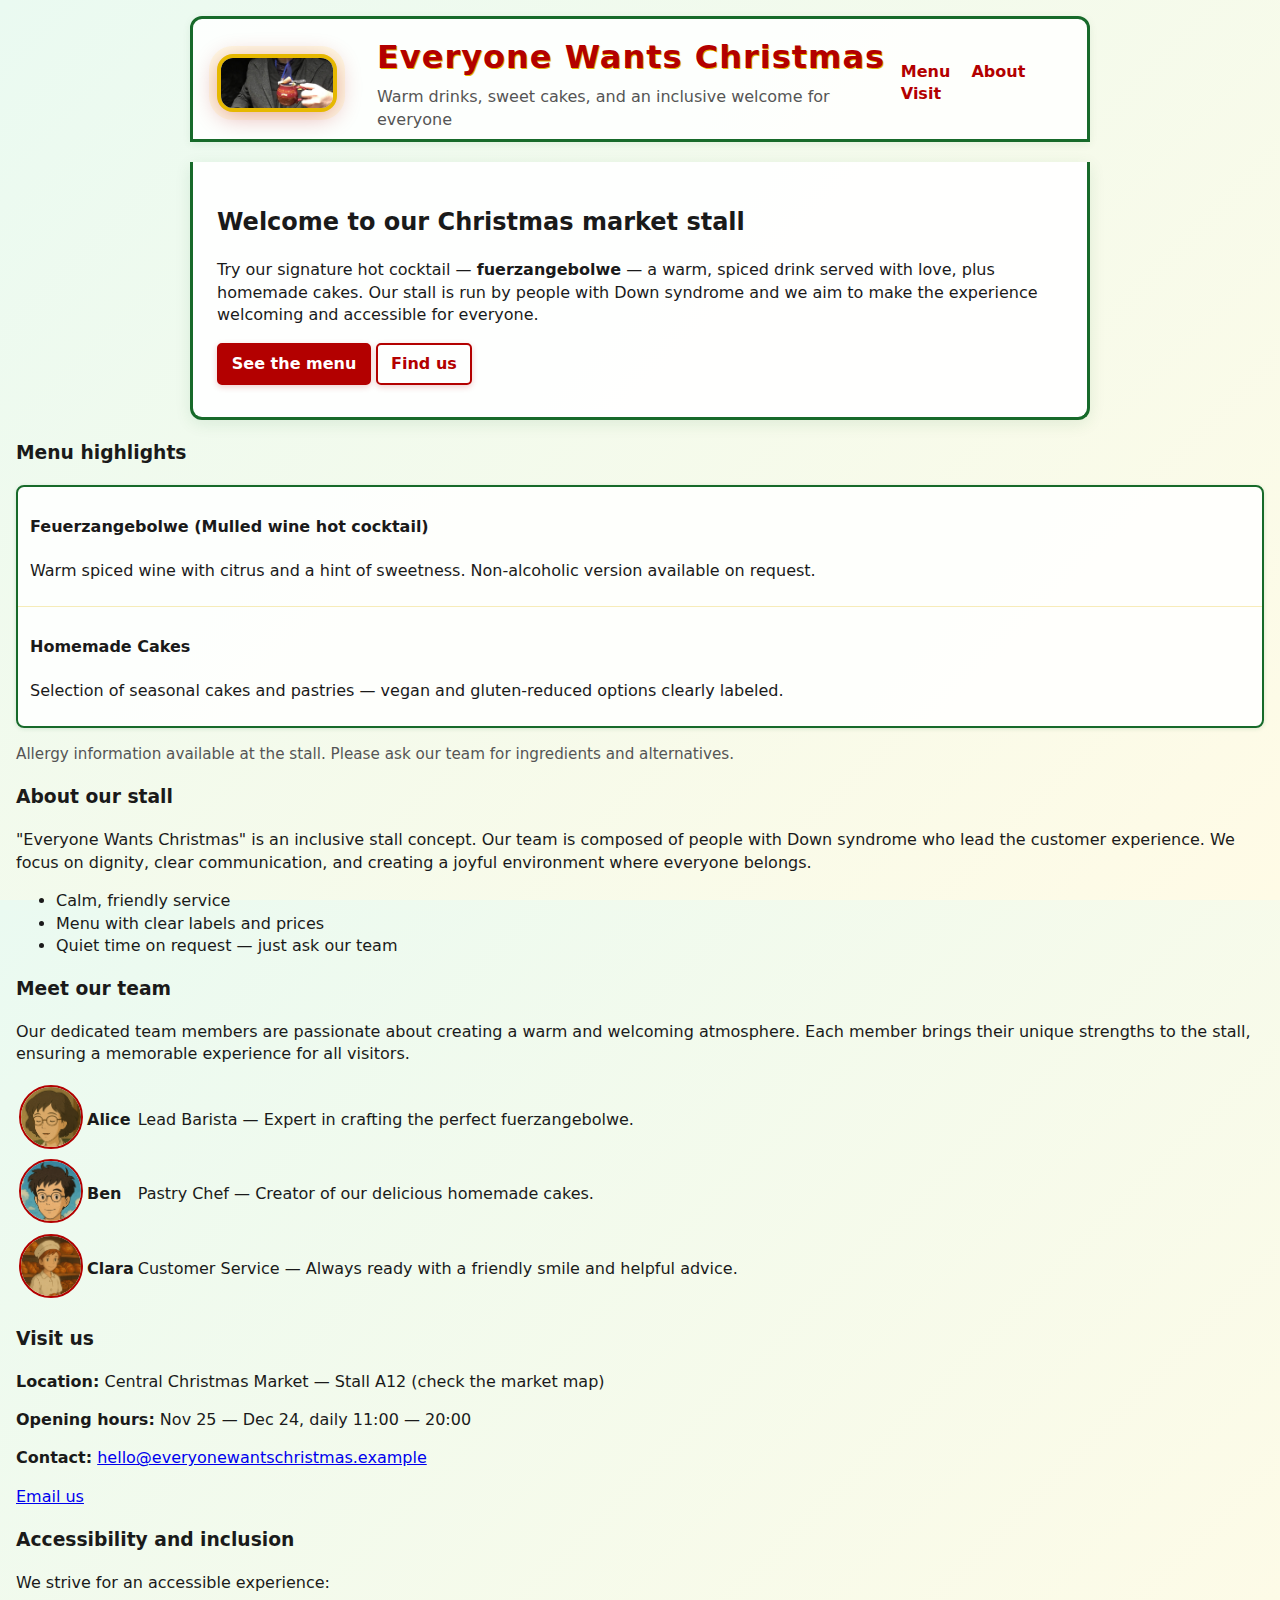
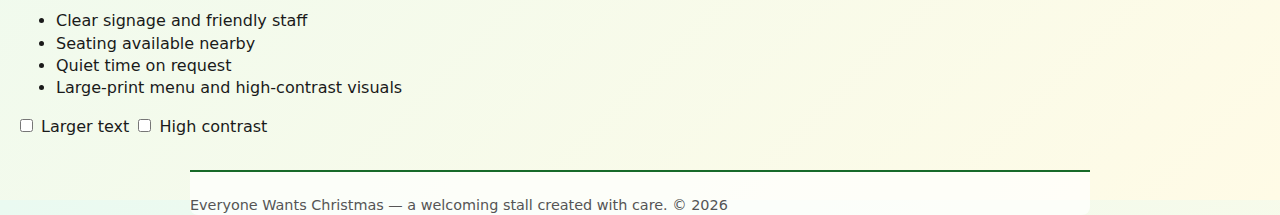
<file: index.html>
<!doctype html>
<html lang="en">
<head>
  <meta charset="utf-8" />
  <meta name="viewport" content="width=device-width,initial-scale=1" />
  <title>Everyone Wants Christmas — Christmas Market Stall</title>
  <link rel="stylesheet" href="styles.css" />
  <meta name="description" content="Everyone Wants Christmas — inclusive Christmas market stall selling fuerzangebolwe mulled wine and cake. Staffed by people with Down syndrome.">
</head>
<body>
  <a class="skip-link" href="#main">Skip to main content</a>

  <header class="site-header" role="banner">
    <div class="header-inner">
      <div class="fuerbanner-wrap" style="display:flex;align-items:center;gap:1.5rem;width:100%;">
        <img 
          src="Img/fuerbanner.JPG" 
          alt="The image shows a close-up of someone holding a small red ceramic mug with both hands partly visible. The focus is on the drink rather than the person." 
          class="fuerbanner-img" />
        <div style="flex:1;min-width:0;">
          <h1 class="site-title" style="margin-bottom:0.2em;">Everyone Wants Christmas</h1>
          <p class="tagline">Warm drinks, sweet cakes, and an inclusive welcome for everyone</p>
        </div>
      </div>
      <nav aria-label="Primary" class="main-nav">
        <a href="#menu">Menu</a>
        <a href="#about">About</a>
        <a href="#visit">Visit</a>
      </nav>
    </div>
  </header>

  <main id="main" tabindex="-1">
    <section class="hero" role="region" aria-labelledby="hero-heading">
      <h2 id="hero-heading">Welcome to our Christmas market stall</h2>
      <p class="hero-text">Try our signature hot cocktail — <strong>fuerzangebolwe</strong> — a warm, spiced drink served with love, plus homemade cakes. Our stall is run by people with Down syndrome and we aim to make the experience welcoming and accessible for everyone.</p>
      <p><a class="cta" href="#menu">See the menu</a> <a class="cta secondary" href="#visit">Find us</a></p>
    </section>

    <section id="menu" class="menu" role="region" aria-labelledby="menu-heading">
      <h3 id="menu-heading">Menu highlights</h3>
      <ul class="menu-list">
        <li>
          <h4>Feuerzangebolwe (Mulled wine hot cocktail)</h4>
          <p>Warm spiced wine with citrus and a hint of sweetness. Non-alcoholic version available on request.</p>
        </li>
        <li>
          <h4>Homemade Cakes</h4>
          <p>Selection of seasonal cakes and pastries — vegan and gluten-reduced options clearly labeled.</p>
        </li>
      </ul>
      <p class="allergy-note">Allergy information available at the stall. Please ask our team for ingredients and alternatives.</p>
    </section>

    <section id="about" class="about" role="region" aria-labelledby="about-heading">
      <h3 id="about-heading">About our stall</h3>
      <p>"Everyone Wants Christmas" is an inclusive stall concept. Our team is composed of people with Down syndrome who lead the customer experience. We focus on dignity, clear communication, and creating a joyful environment where everyone belongs.</p>
      <ul>
        <li>Calm, friendly service</li>
        <li>Menu with clear labels and prices</li>
        <li>Quiet time on request — just ask our team</li>
      </ul>
    </section>

    <section id="team" class="team" role="region" aria-labelledby="team-heading">
      <h3 id="team-heading">Meet our team</h3>
      <p>Our dedicated team members are passionate about creating a warm and welcoming atmosphere. Each member brings their unique strengths to the stall, ensuring a memorable experience for all visitors.</p>
      <table class="team-table" aria-label="Meet our team"
        <tbody>
          <tr>
            <td>
              <img src="Img/alice.png" alt="Alice is smiling, has long brown hair and wears glasses" class="teamImage" />
            </td>
            <td><strong>Alice</strong></td>
            <td>Lead Barista — Expert in crafting the perfect fuerzangebolwe.</td>
          </tr>
          <tr>
            <td>
                <img src="Img/ben.png" alt="Ben has breezed dark hair and wears glasses" class="teamImage" />
            </td>
            <td><strong>Ben</strong></td>
            <td>Pastry Chef — Creator of our delicious homemade cakes.</td>
          </tr>
          <tr>
            <td>
                <img src="Img/clara.png" alt="Clara is the chef with the chef hat!" class="teamImage" />
            </td>
            </td>
            <td><strong>Clara</strong></td>
            <td>Customer Service — Always ready with a friendly smile and helpful advice.</td>
          </tr>
        </tbody>
      </table>

    <section id="visit" class="visit" role="region" aria-labelledby="visit-heading">
      <h3 id="visit-heading">Visit us</h3>
      <p><strong>Location:</strong> Central Christmas Market — Stall A12 (check the market map)</p>
      <p><strong>Opening hours:</strong> Nov 25 — Dec 24, daily 11:00 — 20:00</p>
      <p><strong>Contact:</strong> <a href="mailto:hello@everyonewantschristmas.example">hello@everyonewantschristmas.example</a></p>
      <p><a class="visit-btn" href="mailto:hello@everyonewantschristmas.example?subject=Visit%20info">Email us</a></p>
    </section>

    <section class="accessibility" role="region" aria-labelledby="access-heading">
      <h3 id="access-heading">Accessibility and inclusion</h3>
      <p>We strive for an accessible experience:</p>
      <ul>
        <li>Clear signage and friendly staff</li>
        <li>Seating available nearby</li>
        <li>Quiet time on request</li>
        <li>Large-print menu and high-contrast visuals</li>
      </ul>
      <div class="access-controls" aria-hidden="false">
        <label><input id="toggle-large" type="checkbox" aria-controls="main"> Larger text</label>
        <label><input id="toggle-contrast" type="checkbox" aria-controls="main"> High contrast</label>
      </div>
    </section>
  </main>

  <footer class="site-footer" role="contentinfo">
    <p>Everyone Wants Christmas — a welcoming stall created with care. &copy; <span id="year"></span></p>
  </footer>

  <script src="script.js" defer></script>
</body>
</html>
</file>
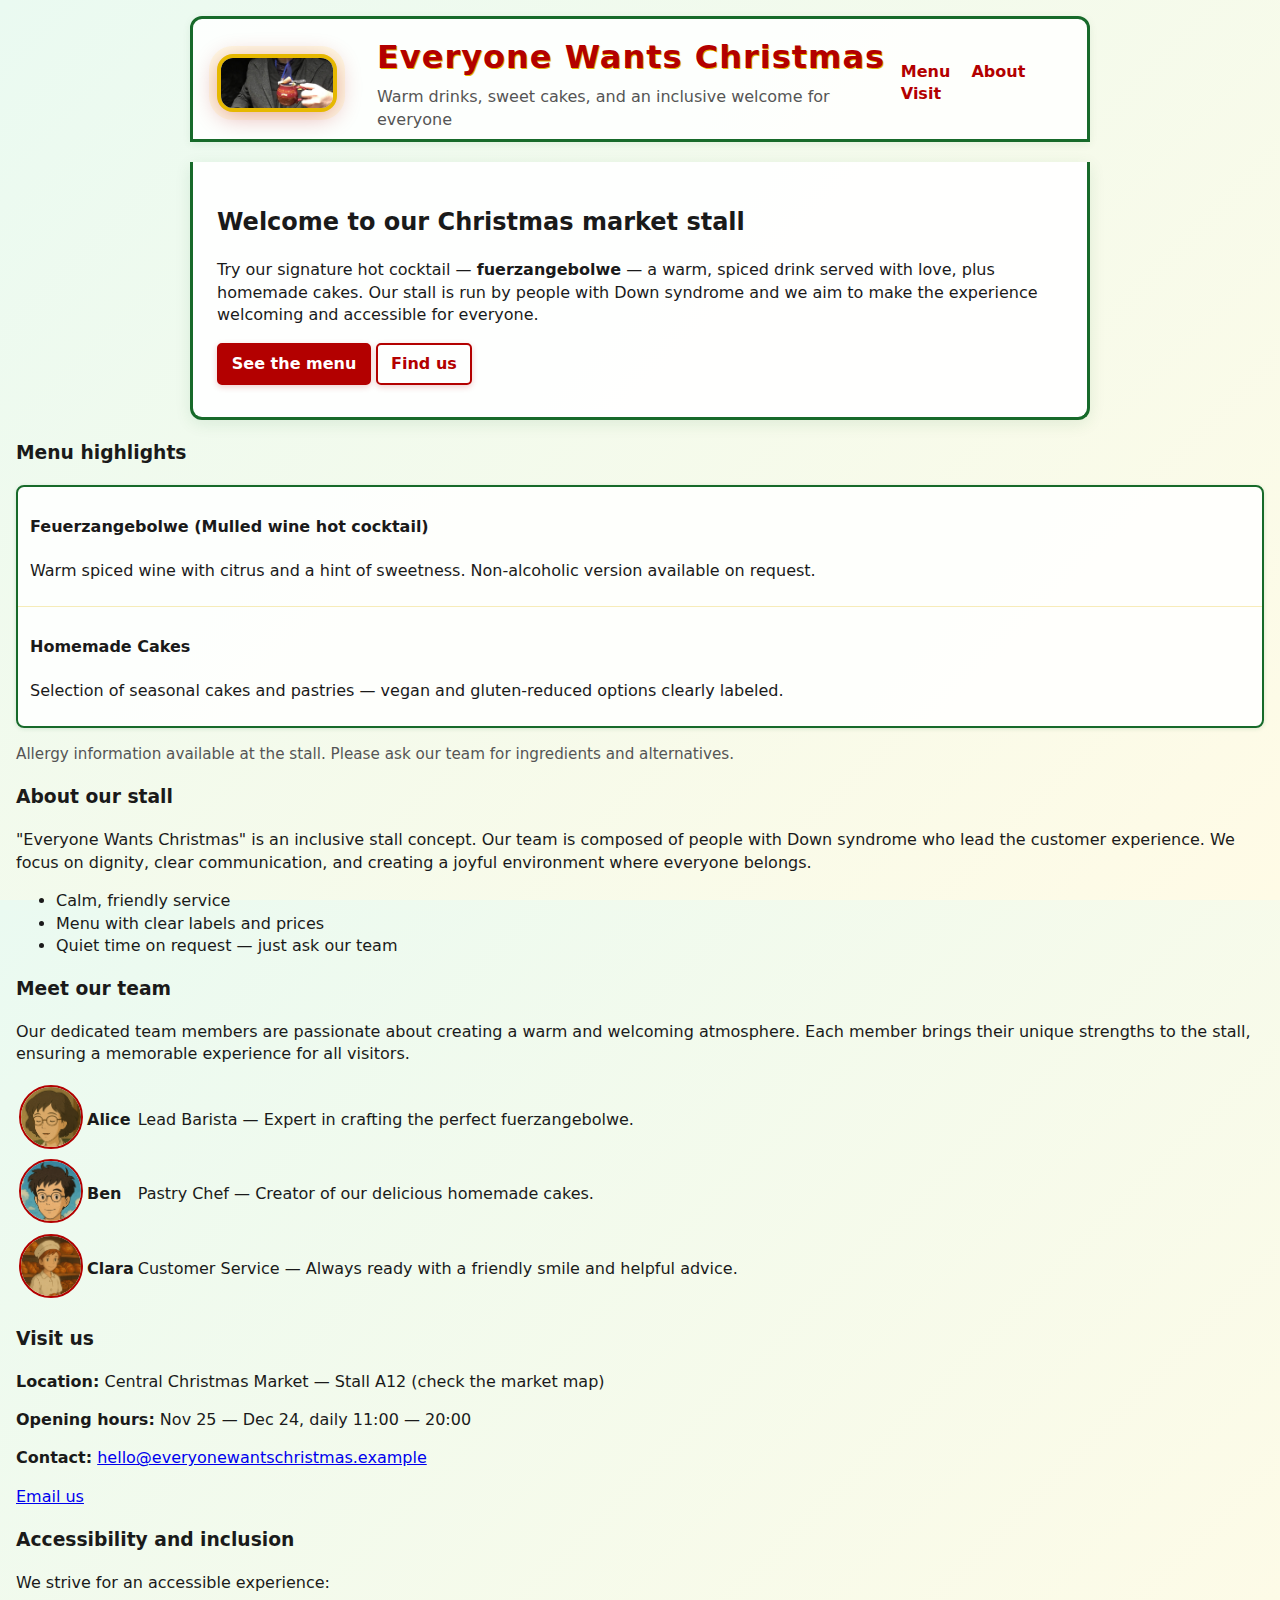
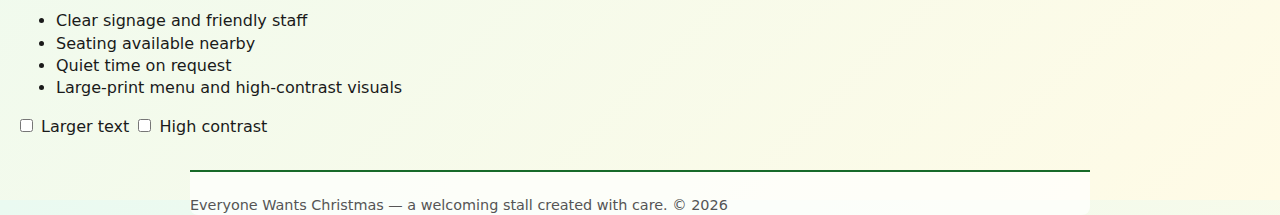
<file: Unaccessible/index.html>
<!doctype html>
<html lang="en">
<head>
  <meta charset="utf-8" />
  <meta name="viewport" content="width=device-width,initial-scale=1" />
  <title>Everyone Wants Christmas — Christmas Market Stall</title>
  <link rel="stylesheet" href="../styles.css" />
  <meta name="description" content="Everyone Wants Christmas — inclusive Christmas market stall selling fuerzangebolwe mulled wine and cake. Staffed by people with Down syndrome.">
</head>
<body>

  <header class="site-header" role="banner">
    <div class="header-inner">
      <div class="fuerbanner-wrap" style="display:flex;align-items:center;gap:1.5rem;width:100%;">
        <img src="../Img/fuerbanner.JPG" class="fuerbanner-img" />
        <div style="flex:1;min-width:0;">
          <h1 class="site-title" style="margin-bottom:0.2em;">Everyone Wants Christmas</h1>
          <p class="tagline">Warm drinks, sweet cakes, and an inclusive welcome for everyone</p>
        </div>
      </div>
      <nav aria-label="Primary" class="main-nav">
        <a href="#menu">Menu</a>
        <a href="#about">About</a>
        <a href="#visit">Visit</a>
      </nav>
    </div>
  </header>

  <main id="main" tabindex="-1">
    <section class="hero" role="region">
      <h2 id="hero-heading">Welcome to our Christmas market stall</h2>
      <p class="hero-text">Try our signature hot cocktail — <strong>fuerzangebolwe</strong> — a warm, spiced drink served with love, plus homemade cakes. Our stall is run by people with Down syndrome and we aim to make the experience welcoming and accessible for everyone.</p>
      <p><a class="cta" href="#menu">See the menu</a> <a class="cta secondary" href="#visit">Find us</a></p>
    </section>

    <section id="menu" class="menu" role="region">
      <h3 id="menu-heading">Menu highlights</h3>
      <ul class="menu-list">
        <li>
          <h4>Feuerzangebolwe (Mulled wine hot cocktail)</h4>
          <p>Warm spiced wine with citrus and a hint of sweetness. Non-alcoholic version available on request.</p>
        </li>
        <li>
          <h4>Homemade Cakes</h4>
          <p>Selection of seasonal cakes and pastries — vegan and gluten-reduced options clearly labeled.</p>
        </li>
      </ul>
      <p class="allergy-note">Allergy information available at the stall. Please ask our team for ingredients and alternatives.</p>
    </section>

    <section id="about" class="about" role="region">
      <h3 id="about-heading">About our stall</h3>
      <p>"Everyone Wants Christmas" is an inclusive stall concept. Our team is composed of people with Down syndrome who lead the customer experience. We focus on dignity, clear communication, and creating a joyful environment where everyone belongs.</p>
      <ul>
        <li>Calm, friendly service</li>
        <li>Menu with clear labels and prices</li>
        <li>Quiet time on request — just ask our team</li>
      </ul>
    </section>

    <section id="team" class="team" role="region" aria-labelledby="team-heading">
      <h3 id="team-heading">Meet our team</h3>
      <p>Our dedicated team members are passionate about creating a warm and welcoming atmosphere. Each member brings their unique strengths to the stall, ensuring a memorable experience for all visitors.</p>
      <table class="team-table" aria-label="Meet our team"
        <tbody>
          <tr>
            <td>
              <img src="../Img/alice.png" class="teamImage"/>
            </td>
            <td><strong>Alice</strong></td>
            <td>Lead Barista — Expert in crafting the perfect fuerzangebolwe.</td>
          </tr>
          <tr>
            <td>
                 <img src="../Img/ben.png" class="teamImage" />
            </td>
            </td>
            <td><strong>Ben</strong></td>
            <td>Pastry Chef — Creator of our delicious homemade cakes.</td>
          </tr>
          <tr>
            <td>
                 <img src="../Img/clara.png" class="teamImage"/>
            </td>
            </td>
            <td><strong>Clara</strong></td>
            <td>Customer Service — Always ready with a friendly smile and helpful advice.</td>
          </tr>
        </tbody>
      </table>

    <section id="visit" class="visit" role="region" aria-labelledby="visit-heading">
      <h3 id="visit-heading">Visit us</h3>
      <p><strong>Location:</strong> Central Christmas Market — Stall A12 (check the market map)</p>
      <p><strong>Opening hours:</strong> Nov 25 — Dec 24, daily 11:00 — 20:00</p>
      <p><strong>Contact:</strong> <a href="mailto:hello@everyonewantschristmas.example">hello@everyonewantschristmas.example</a></p>
      <p><a class="visit-btn" href="mailto:hello@everyonewantschristmas.example?subject=Visit%20info">Email us</a></p>
    </section>

    <section class="accessibility" role="region" aria-labelledby="access-heading">
      <h3 id="access-heading">Accessibility and inclusion</h3>
      <p>We strive for an accessible experience:</p>
      <ul>
        <li>Clear signage and friendly staff</li>
        <li>Seating available nearby</li>
        <li>Quiet time on request</li>
        <li>Large-print menu and high-contrast visuals</li>
      </ul>
      <div class="access-controls" aria-hidden="false">
        <label><input id="toggle-large" type="checkbox" aria-controls="main"> Larger text</label>
        <label><input id="toggle-contrast" type="checkbox" aria-controls="main"> High contrast</label>
      </div>
    </section>
  </main>

  <footer class="site-footer" role="contentinfo">
    <p>Everyone Wants Christmas — a welcoming stall created with care. &copy; <span id="year"></span></p>
  </footer>

  <script src="../script.js" defer></script>
</body>
</html>
</file>
<file: styles.css>
/* Christmas accessible theme */
:root{
  --bg: #f7f9fa;
  --text: #1a1a1a;
  --accent: #b30000;
  --muted: #555;
  --border: #176a2a;
  --bg-gradient: linear-gradient(135deg, #eafaf1 0%, #fffbe6 100%);
  --snow: #fff;
  --gold: #e6b800;
}
*{box-sizing:border-box}
html,body{height:100%}
body{
  margin:0;
  font-family:system-ui,-apple-system,Segoe UI,Roboto,"Helvetica Neue",Arial;
  line-height:1.4;
  background: var(--bg-gradient), var(--bg);
  color:var(--text);
  padding:1rem;
  min-height:100vh;
  position:relative;
  /* Subtle snow effect */
  background-image:
    var(--bg-gradient),
    repeating-linear-gradient(135deg,rgba(255,255,255,0.12) 0 2px,transparent 2px 40px),
    url('data:image/svg+xml;utf8,<svg width="100" height="100" xmlns="http://www.w3.org/2000/svg"><circle cx="10" cy="10" r="2" fill="white"/><circle cx="60" cy="40" r="1.5" fill="white"/><circle cx="80" cy="80" r="2" fill="white"/><circle cx="30" cy="70" r="1.2" fill="white"/></svg>');
  background-size: cover, auto, 200px 200px;
}
.header-inner{
  max-width:900px;
  margin:0 auto;
  display:flex;
  flex-direction:column;
  align-items:flex-start;
  gap:0.25rem;
  border: 3px solid var(--border);
  border-radius: 12px 12px 0 0;
  background:rgba(255,255,255,0.85);
  box-shadow:0 2px 8px 0 rgba(23,106,42,0.08);
  padding:1rem 1.5rem 0.5rem 1.5rem;
  position:relative;
}
.site-title{
  margin:0;
  font-size:1.6rem;
  color:var(--accent);
  text-shadow: 1px 1px 0 var(--gold), 0 2px 4px #fff8;
  letter-spacing:1px;
}
.tagline{margin:0;color:var(--muted)}
.main-nav a{
  margin-right:1rem;
  color:var(--accent);
  text-decoration:none;
  font-weight:600;
  border-bottom:2px solid transparent;
  transition: border 0.2s, color 0.2s;
}
.main-nav a:focus, .main-nav a:hover{
  color:var(--border);
  border-bottom:2px solid var(--border);
  background:var(--snow);
  outline:none;
}
.hero{
  max-width:900px;
  margin:1.25rem auto;
  padding:1.5rem 1.5rem 1rem 1.5rem;
  border-radius:0 0 12px 12px;
  background:rgba(255,255,255,0.92);
  border: 3px solid var(--border);
  border-top:0;
  box-shadow:0 4px 16px 0 rgba(23,106,42,0.10);
  position:relative;
}
.cta{
  display:inline-block;
  padding:0.5rem 0.8rem;
  background:var(--accent);
  color:#fff;
  border-radius:5px;
  text-decoration:none;
  font-weight:600;
  border:2px solid var(--accent);
  box-shadow:0 2px 6px 0 #b3000033;
  transition: background 0.2s, color 0.2s, border 0.2s;
}
.cta.secondary{
  background:transparent;
  color:var(--accent);
  border:2px solid var(--accent);
}
.cta:focus, .cta:hover{
  background:var(--gold);
  color:var(--accent);
  border-color:var(--gold);
  outline:none;
}
.menu-list{
  list-style:none;
  padding:0;
  margin:0 0 1rem 0;
  background:rgba(255,255,255,0.85);
  border-radius:8px;
  border:2px solid var(--border);
  box-shadow:0 1px 4px 0 #176a2a22;
}
.menu-list li{
  padding:0.5rem 0.75rem;
  border-bottom:1px solid #e6b80044;
}
.menu-list li:last-child{border-bottom:none}
.allergy-note{color:var(--muted);font-size:0.95rem}
.site-footer{
  max-width:900px;
  margin:2rem auto;
  color:var(--muted);
  font-size:0.9rem;
  border-top:2px solid var(--border);
  padding-top:0.5rem;
  background:rgba(255,255,255,0.7);
  border-radius:0 0 8px 8px;
}

.teamImage{
  border-radius:50%;
  border:2px solid #b30000;
  background:#fff;
  width: 64px;
  height: 64px;
  min-width: 64px;
  max-width: 64px;
  min-height: 64px;
  max-height: 64px;
}

.fuerbanner-img{
    max-width:120px;
    max-height:90px;
    border-radius:16px;
    border:4px solid #e6b800;
    box-shadow:0 4px 24px 0 #b3000055,0 0 0 8px #fffbe6;
    object-fit:cover;
    background:#fff;
    margin-right:1rem;
}



/* accessibility helpers */
.skip-link{position:absolute;left:-999px;top:auto;width:1px;height:1px;overflow:hidden}
.skip-link:focus{
  position:static;
  width:auto;
  height:auto;
  margin-bottom:1rem;
  background:var(--accent);
  color:#fff;
  padding:0.25rem 0.5rem;
  border-radius:3px;
  outline:3px solid var(--gold);
}

:focus{outline:3px solid var(--gold);outline-offset:3px}



/* toggles */
body.large-text{font-size:1.2rem}
body.high-contrast{
  background:#000 !important;
  color:#fff !important;
}
body.high-contrast .cta{
  background:#fff !important;
  color:#000 !important;
  border-color:#fff !important;
}
body.high-contrast .main-nav a{
  color:#fff !important;
  border-bottom-color:#fff !important;
}
body.high-contrast .main-nav a:focus, body.high-contrast .main-nav a:hover{
  color:var(--gold) !important;
  background:#000 !important;
  border-bottom:2px solid var(--gold) !important;
}
body.high-contrast .hero{
  background:#222 !important;
  color:#fff !important;
  border-color:var(--gold) !important;
}
body.high-contrast .header-inner, body.high-contrast .site-footer, body.high-contrast .menu-list{
  background:#111 !important;
  color:#fff !important;
  border-color:var(--gold) !important;
}

/* responsive */
@media(min-width:700px){
  .header-inner{flex-direction:row;justify-content:space-between;align-items:center}
  .site-title{font-size:2rem}
}
</file>
